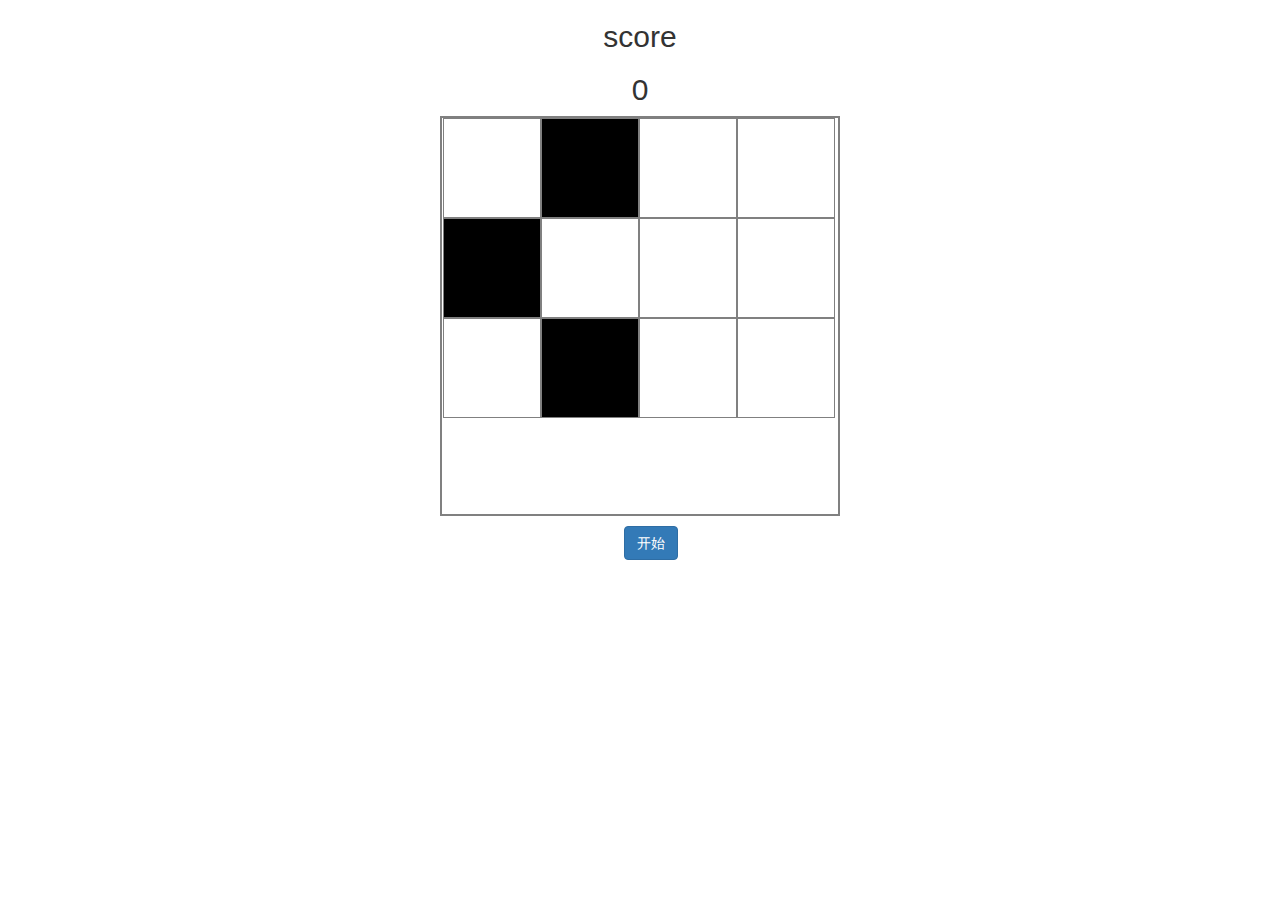
<file: blackwhite/index.html>
<!DOCTYPE html>
<html>
<head>
    <meta charset="utf-8">
    <title>别踩白块</title>
    <link rel="stylesheet" href="css/bootstrap.min.css">   
    
    <link rel="stylesheet" href="css/index.css">   
    
</head>
<body>

    <h2>score</h2>
    <h2 id="score">0</h2>
    <div id="main1">
        <div id="con"></div>
    </div>
    <button id="start" type="button" class="btn btn-primary">开始</button>
    <script src="js/index.js"></script>
    <script src="js/bootstrap.min.js"></script>
</body>

</html>
</file>
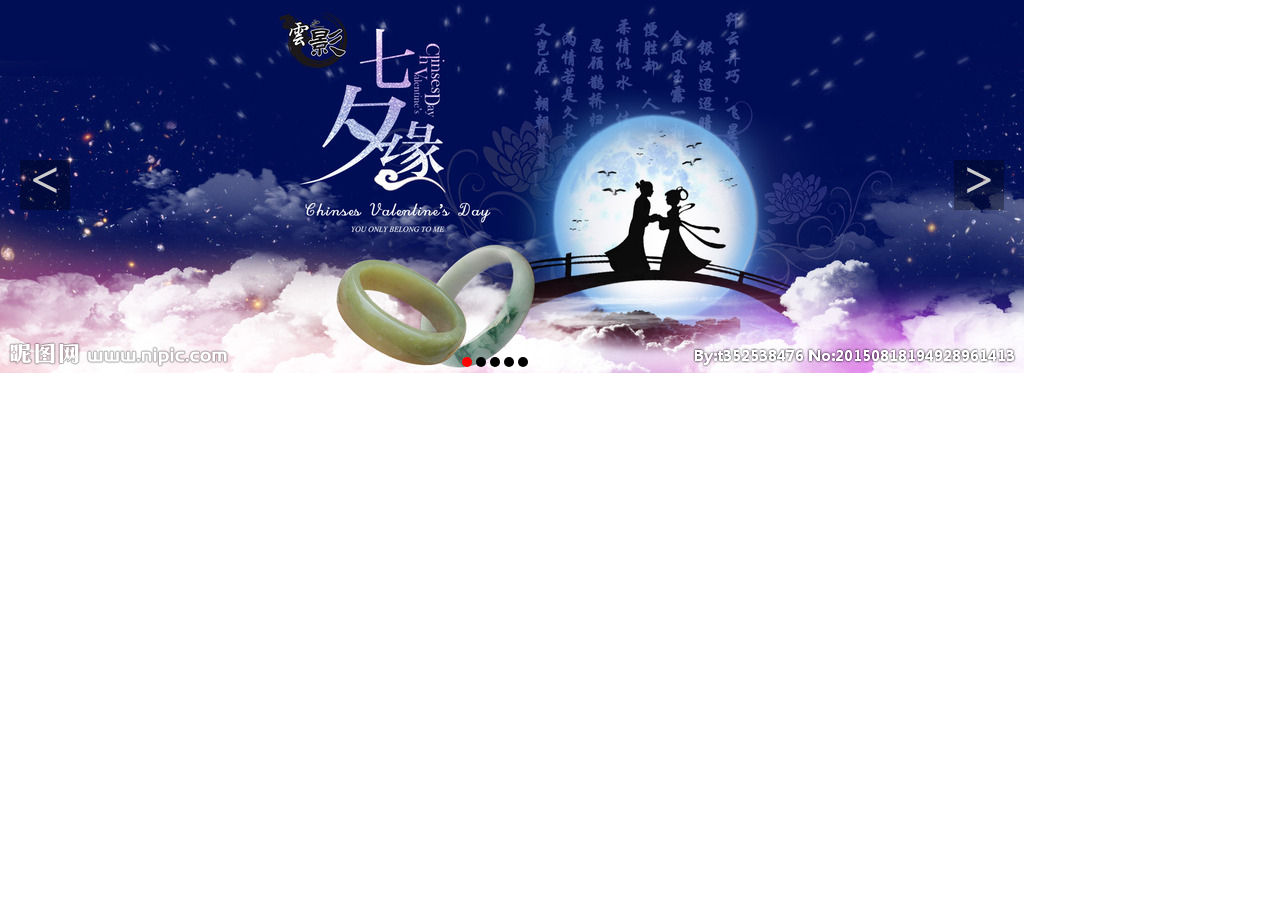
<file: 轮播图/index.html>
<!DOCTYPE html>
<html lang="en">

<head>
    <meta charset="UTF-8">
    <meta name="viewport" content="width=device-width, initial-scale=1.0">
    <meta http-equiv="X-UA-Compatible" content="ie=edge">
    <title>Document</title>
    <link rel="stylesheet" href="css/index.css">
</head>

<body>
    <div id="contain">
        <div id="picture" style="left:0 px;">
            <img class='active' src="img/1.jpg" alt="图片" title="taobao">
            <img src="img/2.jpg" alt="图片" title="taobao">
            <img src="img/3.jpg" alt="图片" title="taobao">
            <img src="img/4.jpg" alt="图片" title="taobao">
            <img src="img/5.jpg" alt="图片" title="taobao">

        </div>
        <div id="point">
            <span index="1" class="on"></span>
            <span index="2"></span>
            <span index="3"></span>
            <span index="4"></span>
            <span index="5"></span>
        </div>
        <a href="javascript:;" class="arrow" id="prev">&lt;</a>
        <a href="javascript:;" class="arrow" id="next">&gt;</a>
    </div>
    <script src="js/index.js"></script>
</body>

</html>
</file>
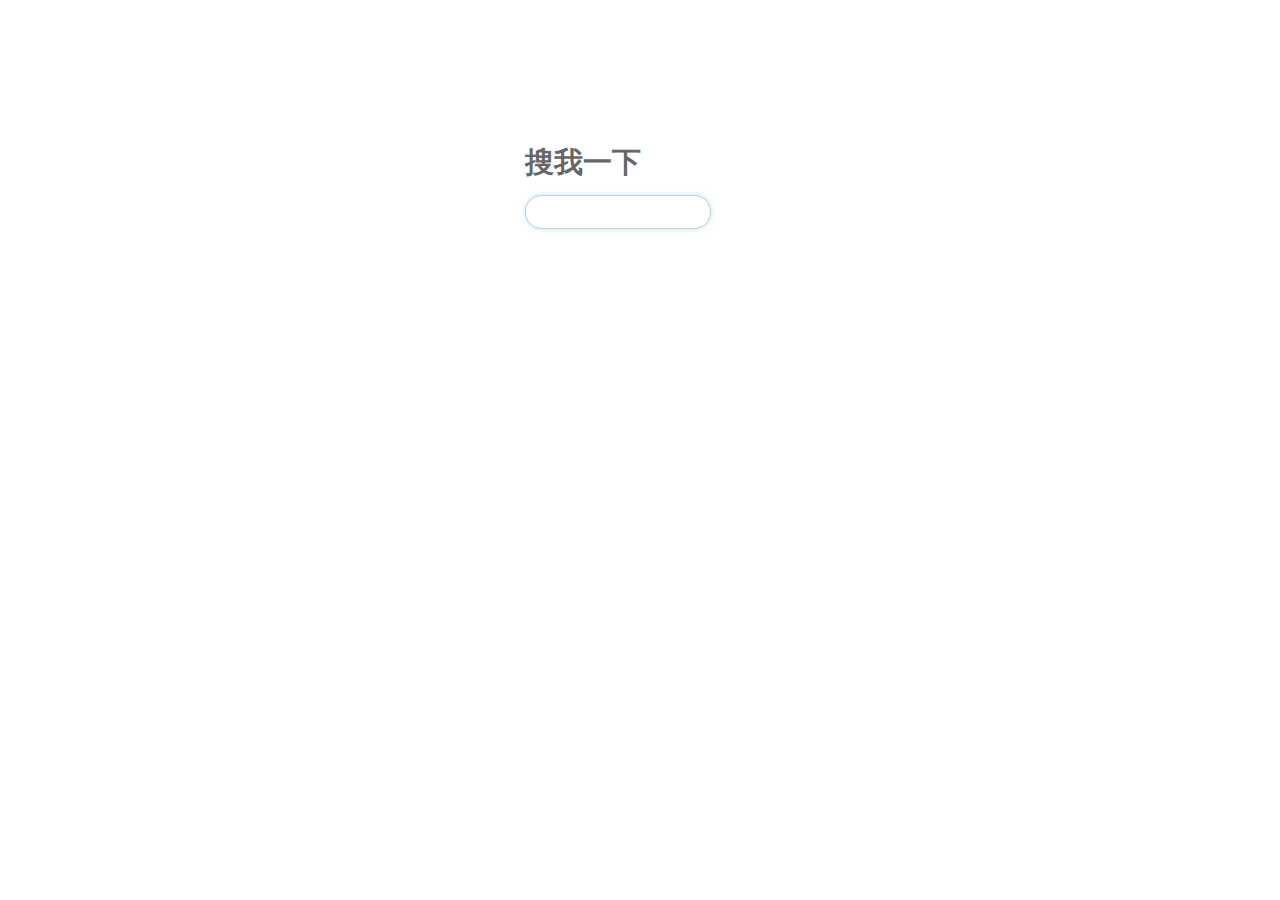
<file: baidu/baidu1.html>
<!DOCTYPE html>
<html>

<head>
    <meta charset="utf-8">
    <title></title>
    <link rel="stylesheet" href="baidu.css">
</head>

<body>
<div>
    <h1>搜我一下</h1>
    <input id="write" type="search">
    <ul></ul>
</div>
    <script src="baidu.js"> </script>
    
</body>

</html>
</file>
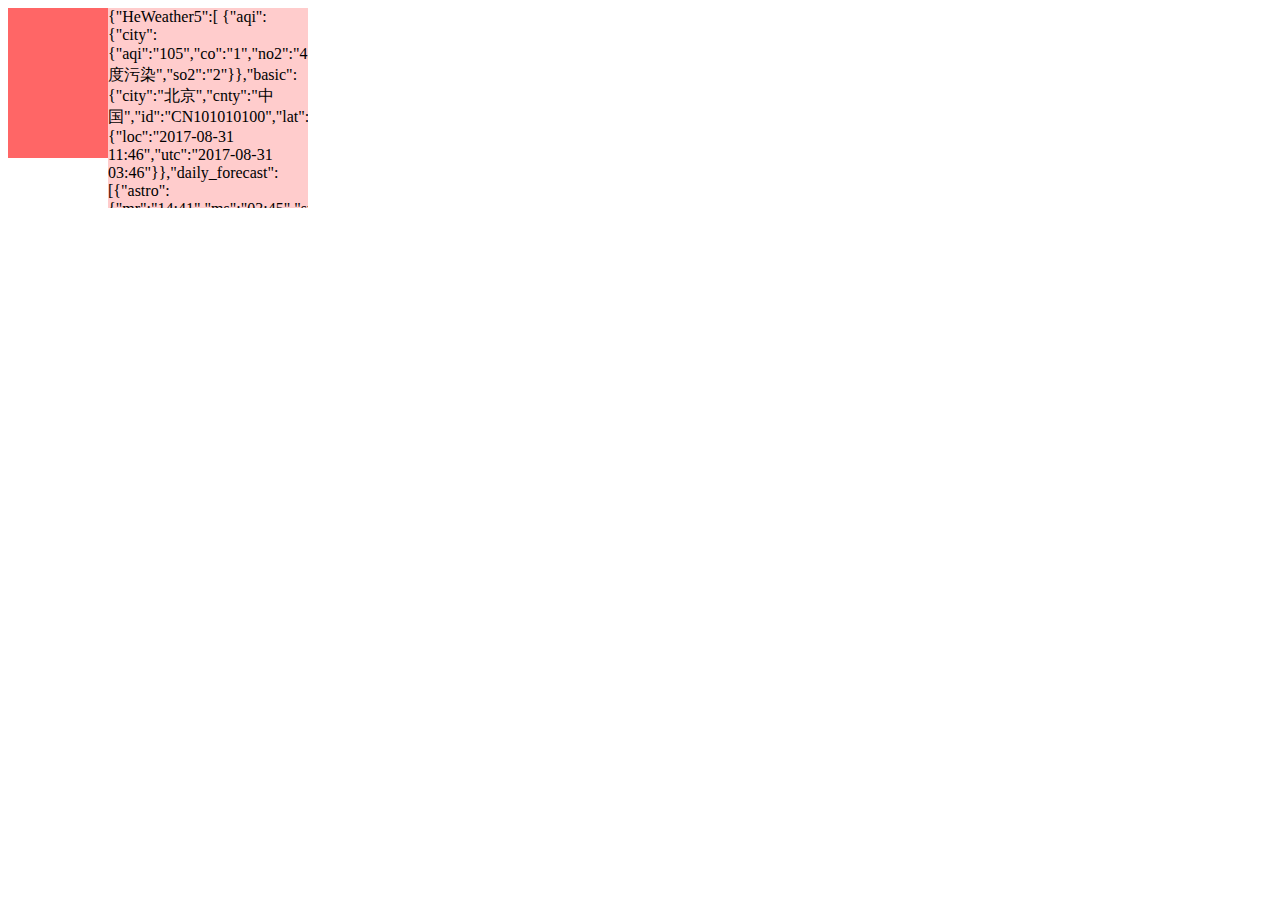
<file: weather/demo.html>
<!DOCTYPE html>
<html lang="en">

<head>
    <meta charset="UTF-8">
    <meta name="viewport" content="width=device-width, initial-scale=1.0">
    <meta http-equiv="X-UA-Compatible" content="ie=edge">
    <title>Document</title>
    <style>
        body {
            width: 300px;
            position: relative;
        }
        
        .aside {
            width: 100px;
            height: 150px;
            float: left;
            background: #f66;
        }
        
        .main {
            overflow: hidden;
            height: 200px;
            background: #fcc;
        }
    </style>
</head>

<body>
    <div class="aside"></div>
    <div class="main">{"HeWeather5":[ {"aqi":{"city":{"aqi":"105","co":"1","no2":"43","o3":"26","pm10":"99","pm25":"79","qlty":"轻度污染","so2":"2"}},"basic":{"city":"北京","cnty":"中国","id":"CN101010100","lat":"39.90498734","lon":"116.40528870","update":{"loc":"2017-08-31 11:46","utc":"2017-08-31
        03:46"}},"daily_forecast":[{"astro":{"mr":"14:41","ms":"03:45","sr":"05:42","ss":"18:48"},"cond":{"code_d":"101","code_n":"101","txt_d":"多云","txt_n":"多云"},"date":"2017-08-31","hum":"56","pcpn":"0.6","pop":"95","pres":"1013","tmp":{"max":"26","min":"20"},"uv":"7","vis":"19","wind":{"deg":"190","dir":"南风","sc":"微风","spd":"5"}},{"astro":{"mr":"15:31","ms":"00:43","sr":"05:43","ss":"18:46"},"cond":{"code_d":"104","code_n":"104","txt_d":"阴","txt_n":"阴"},"date":"2017-09-01","hum":"52","pcpn":"0.2","pop":"44","pres":"1012","tmp":{"max":"27","min":"20"},"uv":"7","vis":"19","wind":{"deg":"249","dir":"西南风","sc":"微风","spd":"4"}},{"astro":{"mr":"16:16","ms":"01:32","sr":"05:44","ss":"18:44"},"cond":{"code_d":"305","code_n":"104","txt_d":"小雨","txt_n":"阴"},"date":"2017-09-02","hum":"52","pcpn":"0.2","pop":"24","pres":"1013","tmp":{"max":"25","min":"18"},"uv":"7","vis":"20","wind":{"deg":"176","dir":"南风","sc":"微风","spd":"7"}}],"hourly_forecast":[{"cond":{"code":"100","txt":"晴"},"date":"2017-08-31
        13:00","hum":"59","pop":"4","pres":"1014","tmp":"24","wind":{"deg":"94","dir":"东风","sc":"微风","spd":"12"}},{"cond":{"code":"100","txt":"晴"},"date":"2017-08-31 16:00","hum":"56","pop":"4","pres":"1013","tmp":"25","wind":{"deg":"124","dir":"东南风","sc":"微风","spd":"12"}},{"cond":{"code":"100","txt":"晴"},"date":"2017-08-31
        19:00","hum":"71","pop":"6","pres":"1015","tmp":"22","wind":{"deg":"122","dir":"东南风","sc":"微风","spd":"9"}},{"cond":{"code":"100","txt":"晴"},"date":"2017-08-31 22:00","hum":"86","pop":"6","pres":"1016","tmp":"22","wind":{"deg":"124","dir":"东南风","sc":"微风","spd":"6"}}],"now":{"cond":{"code":"100","txt":"晴"},"fl":"25","hum":"70","pcpn":"0","pres":"1014","tmp":"24","vis":"7","wind":{"deg":"261","dir":"西风","sc":"微风","spd":"10"}},"status":"ok","suggestion":{"air":{"brf":"中","txt":"气象条件对空气污染物稀释、扩散和清除无明显影响，易感人群应适当减少室外活动时间。"},"comf":{"brf":"较舒适","txt":"白天天气晴好，您在这种天气条件下，会感觉早晚凉爽、舒适，午后偏热。"},"cw":{"brf":"较适宜","txt":"较适宜洗车，未来一天无雨，风力较小，擦洗一新的汽车至少能保持一天。"},"drsg":{"brf":"舒适","txt":"建议着长袖T恤、衬衫加单裤等服装。年老体弱者宜着针织长袖衬衫、马甲和长裤。"},"flu":{"brf":"少发","txt":"各项气象条件适宜，无明显降温过程，发生感冒机率较低。"},"sport":{"brf":"较适宜","txt":"天气较好，户外运动请注意防晒。推荐您进行室内运动。"},"trav":{"brf":"适宜","txt":"天气较好，温度适宜，是个好天气哦。这样的天气适宜旅游，您可以尽情地享受大自然的风光。"},"uv":{"brf":"强","txt":"紫外线辐射强，建议涂擦SPF20左右、PA++的防晒护肤品。避免在10点至14点暴露于日光下。"}}}]}</div>
</body>

</html>
</file>
<file: blackwhite/css/index.css>
#score{
    text-align: center;
    }

h2 {
    text-align: center;   
   }



#main1 {
    width: 400px;
    height: 400px;
    background: white;
    border: 2px solid gray;
    margin: 0 auto;
    padding: 0px;
    position: relative;
    overflow: hidden;
    }

#con {
    margin-left: 16px;
    width: 100%;
    height: 400px;
    position: absolute;
    top: -100px;
    }

.row{
    
    height: 100px;
    width: 100%;
    }

.cell{
   
    position: relative;
    border: 1px solid gray;
    height: 100px;
    width: 98px;
    float: left;
    }

.black {
    background: black;
    }
#start{
        position: absolute;
      }
.red{
        background: red;
    }
#start{
    left: 48%;
    position: relative;
    margin: 10px;
}
</file>
<file: 轮播图/css/index.css>
body {
    padding: 0px;
    margin: 0px;
}

#contain {
    width: 1024px;
    height: 373px;
    position: relative;
    overflow: hidden;
}

#picture {
    width: auto;
    height: 373px;
    z-index: 1;
}

#contain:hover a.arrow {
    display: block;
}

img {
    position: absolute;
    float: left;
    opacity: 0;
    -webkit-transition: 1s;
    -moz-transition: 1s;
    -ms-transition: 1s;
    -o-transition: 1s;
    transition: 1s;
}

.active {
    opacity: 1;
}

#point {
    position: absolute;
    z-index: 999;
    width: 80px;
    height: 10px;
    bottom: 10px;
    left: 50%;
    margin-left: -50px;
}

#point span {
    background: #000;
    border-radius: 50%;
    display: inline-block;
    cursor: pointer;
    width: 10px;
    height: 10px;
}

#point .on,
#point span:hover {
    background: red;
}

.arrow {
    position: absolute;
    top: 160px;
    cursor: pointer;
    font-weight: bold;
    line-height: 40px;
    font-size: 50px;
    width: 50px;
    height: 50px;
    color: #ccc;
    background: rgba(0, 0, 0, 0.3);
    text-align: center;
    z-index: 10;
    display: none;
}

.arrow:hover {
    background: rgba(0, 0, 0, .7)
}

a {
    text-decoration: none;
}

#prev {
    left: 20px;
}

#next {
    right: 20px;
}
</file>
<file: baidu/baidu.css>
body {
    background: #fff;
    color: #666;
    font: 90%/180% Arial, Helvetica, sans-serif;
}

div {
    margin: 150px auto;
     width:230px;
}

input,li {
    height: 30px;
    line-height: 30px;
    outline: none;
}


li{
    cursor: pointer;
}


input[type=search] {
    -webkit-appearance: textfield;
    -webkit-box-sizing: content-box;
    font-family: inherit;
    font-size: 100%;
}
input::-webkit-search-decoration,
input::-webkit-search-cancel-button {
    display: none;
}



input[type=search] {
    width: 180px;
    background-color: #fff;
    border-color: #66cc75;
    border: solid 1px #ccc;
    -webkit-border-radius: 10em;
    -moz-border-radius: 10em;
    border-radius: 10em;
    -webkit-box-shadow: 0 0 5px rgba(109,207,246,.5);
    -moz-box-shadow: 0 0 5px rgba(109,207,246,.5);
    box-shadow: 0 0 5px rgba(109,207,246,.5);
}





ul {
    position:relative;
    left:10px;
    list-style: none;
    width: 200px;
    box-sizing: border-box;
    padding: 0;
    margin:0;

}

li:nth-child(data-list-index){
    background-color: rgb(168,213,252);
}
.hide{
    visibility:hidden;
}


li[class~="hover"] {
    background-color: rgb(168,213,252);
}
</file>
